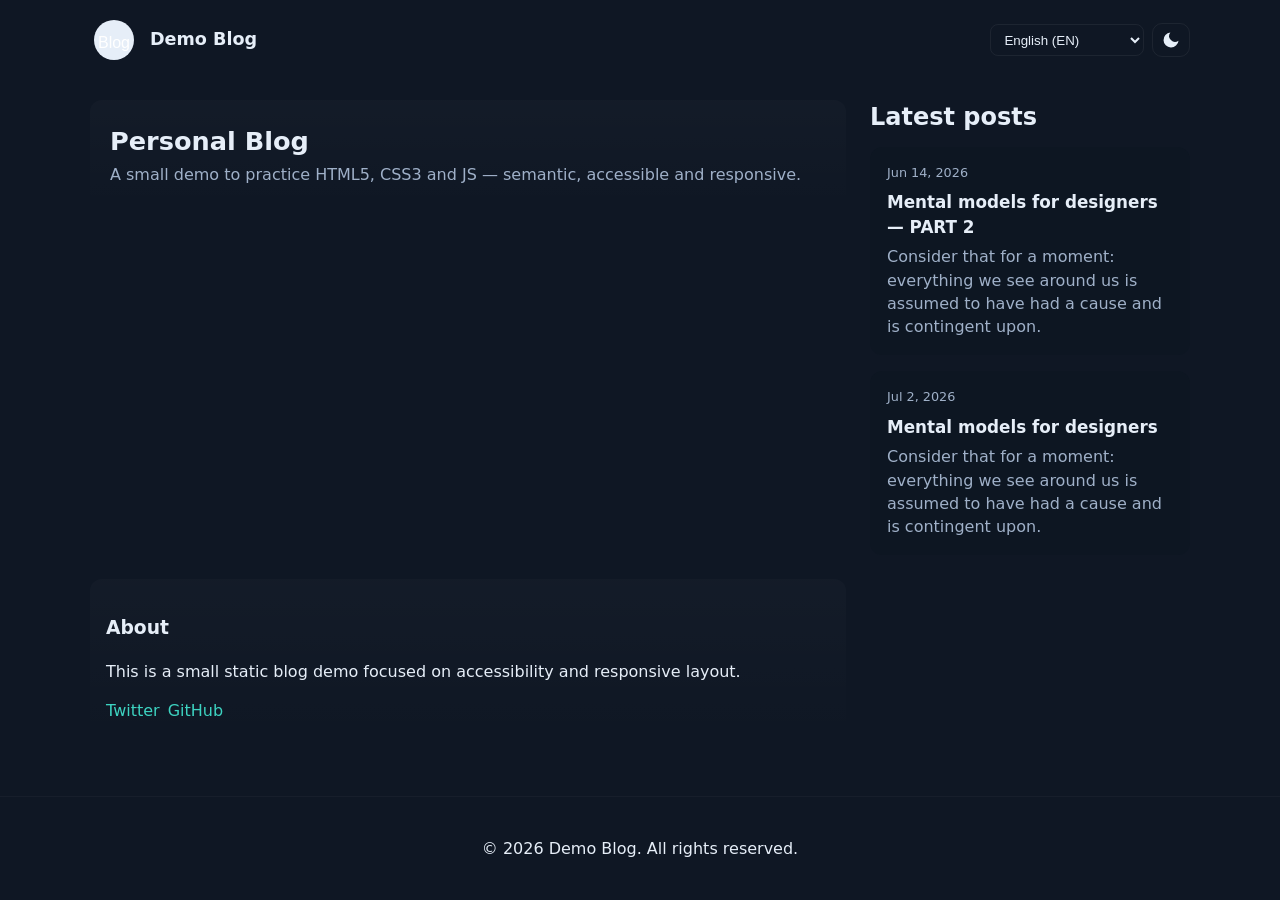
<file: index.html>
<!doctype html>
<html lang="en">
<head>
  <meta charset="utf-8" />
  <meta name="viewport" content="width=device-width,initial-scale=1" />
  <title>Personal Blog — Demo</title>
  <meta name="description" content="A simple accessible responsive personal blog demo using HTML5, CSS3 and JS." />
  <link rel="stylesheet" href="style.css" />
</head>
<body>
  <header class="site-header" role="banner">
    <div class="container header-inner">
      <a class="logo" href="#" aria-label="Home">
        <svg width="48" height="48" viewBox="0 0 24 24" aria-hidden="true" focusable="false">
          <circle cx="12" cy="12" r="10" fill="currentColor" />
          <text x="12" y="16" text-anchor="middle" font-size="8" fill="#fff" font-family="sans-serif">Blog</text>
        </svg>
        <span class="site-title" id="site-title">Demo Blog</span>
      </a>

      <div class="controls" role="toolbar" aria-label="Site controls">
        <div class="control">
          <label for="lang-select" class="visually-hidden">Language</label>
          <select id="lang-select" aria-label="Select language">
            <option value="en">English (EN)</option>
            <option value="pt-BR">Português (PT-BR)</option>
            <option value="es">Español (ES)</option>
          </select>
        </div>

        <button id="theme-toggle" class="theme-toggle" aria-pressed="true" aria-label="Toggle dark mode">
          <!-- Moon icon (dark) and Sun icon (light) toggled via CSS/JS -->
          <svg class="icon-moon" viewBox="0 0 24 24" width="20" height="20" aria-hidden="true" focusable="false">
            <path d="M21 12.79A9 9 0 1111.21 3 7 7 0 0021 12.79z" fill="currentColor"/>
          </svg>
          <svg class="icon-sun" viewBox="0 0 24 24" width="20" height="20" aria-hidden="true" focusable="false">
            <path d="M6.76 4.84l-1.8-1.79L3.17 4.84l1.79 1.79 1.8-1.79zM1 13h3v-2H1v2zm10 9h2v-3h-2v3zM17.24 19.16l1.79 1.79 1.79-1.79-1.79-1.79-1.79 1.79zM20 11v2h3v-2h-3zM12 4a8 8 0 100 16 8 8 0 000-16z" fill="currentColor"/>
          </svg>
        </button>
      </div>
    </div>
  </header>

  <main id="main" class="container" role="main">
    <section class="hero" aria-labelledby="hero-title">
      <h1 id="hero-title">Personal Blog</h1>
      <p id="hero-subtitle">A small demo to practice HTML5, CSS3 and JS — semantic, accessible and responsive.</p>
    </section>

    <section class="posts" aria-labelledby="posts-title">
      <h2 id="posts-title">Latest posts</h2>

      <ul class="post-list" id="post-list">
        <!-- Posts injected by JS for multilanguage demo -->
      </ul>
    </section>

    <aside class="sidebar" role="complementary" aria-labelledby="about-title">
      <h3 id="about-title">About</h3>
      <p id="about-text">This is a small static blog demo focused on accessibility and responsive layout.</p>
      <nav aria-label="Social links">
        <ul class="social-list">
          <li><a href="#" aria-label="Twitter">Twitter</a></li>
          <li><a href="#" aria-label="GitHub">GitHub</a></li>
        </ul>
      </nav>
    </aside>
  </main>

  <footer class="site-footer" role="contentinfo">
    <div class="container footer-inner">
      <p id="footer-text">© <span id="year"></span> Demo Blog. All rights reserved.</p>
    </div>
  </footer>

  <script src="script.js" defer></script>
</body>
</html>
</file>
<file: style.css>
:root{
  --bg: #0f1724;
  --panel: #0b1220;
  --text: #e6eef8;
  --muted: #9fb0c8;
  --accent: #3dd3c1;
  --card: #0d1622;
  --radius: 12px;
  --gap: 1rem;
  --max-width: 1100px;
  --focus: 3px solid rgba(61,211,193,0.18);
  --transition: 200ms ease;
}

/* Light theme overrides */
:root.light{
  --bg: linear-gradient(180deg,#e6f0ff 0%, #f7fbff 100%);
  --panel: #ffffff;
  --text: #0b1b2b;
  --muted: #4b6b8a;
  --accent: #2b6ef6;
  --card: #f3f8ff;
  --card-border: rgba(43,110,246,0.08);
}

*{box-sizing:border-box}
html,body{height:100%}
body{
  margin:0;
  font-family:Inter, system-ui, -apple-system, "Segoe UI", Roboto, "Helvetica Neue", Arial;
  background:var(--bg);
  color:var(--text);
  -webkit-font-smoothing:antialiased;
  -moz-osx-font-smoothing:grayscale;
  line-height:1.45;
  transition:background var(--transition), color var(--transition);
  display:flex;
  flex-direction:column;
  min-height:100vh;
}

/* Utility */
.container{
  width:calc(100% - 2rem);
  max-width:var(--max-width);
  margin:0 auto;
}

/* Visually hidden for accessibility */
.visually-hidden{
  position:absolute!important;
  height:1px;width:1px;
  overflow:hidden;clip:rect(1px,1px,1px,1px);
  white-space:nowrap;border:0;padding:0;margin:-1px;
}

/* Header */
.site-header{
  padding:1rem 0;
  background:transparent;
}
.header-inner{
  display:flex;
  align-items:center;
  justify-content:space-between;
  gap:var(--gap);
}
.logo{
  display:flex;
  align-items:center;
  gap:.75rem;
  color:var(--text);
  text-decoration:none;
}
.site-title{
  font-weight:700;
  font-size:1.1rem;
}

/* Controls */
.controls{display:flex;align-items:center;gap:.5rem}
.control select{
  padding:.4rem .6rem;
  border-radius:8px;
  border:1px solid rgba(255,255,255,0.06);
  background:transparent;
  color:var(--text);
  outline:none;
}
.control select:focus{box-shadow:var(--focus);}

/* Theme toggle */
.theme-toggle{
  display:inline-flex;
  align-items:center;
  justify-content:center;
  gap:.4rem;
  background:transparent;
  border:1px solid rgba(255,255,255,0.06);
  padding:.4rem .5rem;
  border-radius:10px;
  color:var(--text);
  cursor:pointer;
}
.theme-toggle:focus{box-shadow:var(--focus);}

/* Show/hide icons */
.icon-sun{display:none}
:root.light .icon-sun{display:inline}
:root.light .icon-moon{display:none}

/* Main layout */
main.container{
  display:grid;
  grid-template-columns: 1fr 320px;
  gap:1.5rem;
  align-items:start;
  margin-top:1.25rem;
  margin-bottom:2rem;
}

/* Hero */
.hero{
  padding:1.25rem;
  border-radius:var(--radius);
  background:linear-gradient(180deg, rgba(255,255,255,0.02), transparent);
  margin-bottom:1rem;
}
.hero h1{margin:.2rem 0;font-size:1.6rem}
.hero p{margin:0;color:var(--muted)}

/* Posts */
.posts h2{margin:0 0 .75rem 0}
.post-list{
  list-style:none;
  padding:0;
  margin:0;
  display:grid;
  gap:1rem;
}
.post-card{
  display:block;
  background:var(--card);
  border-radius:12px;
  padding:1rem;
  text-decoration:none;
  color:inherit;
  border:1px solid transparent;
  transition:transform var(--transition), box-shadow var(--transition), border-color var(--transition);
}
.post-card:focus,
.post-card:hover{
  transform:translateY(-4px);
  box-shadow:0 8px 24px rgba(2,6,23,0.5);
  border-color:rgba(61,211,193,0.08);
}
.post-meta{font-size:.8rem;color:var(--muted);margin-bottom:.5rem}
.post-title{font-size:1.05rem;margin:0 0 .4rem 0}
.post-excerpt{margin:0;color:var(--muted)}

/* Sidebar */
.sidebar{
  padding:1rem;
  border-radius:var(--radius);
  background:linear-gradient(180deg, rgba(255,255,255,0.02), transparent);
  color:var(--text);
}
.social-list{list-style:none;padding:0;margin:0;display:flex;gap:.5rem}
.social-list a{color:var(--accent);text-decoration:none}

/* Footer */
.site-footer{
  margin-top:auto;
  padding:1rem 0;
  border-top:1px solid rgba(255,255,255,0.03);
}
.footer-inner{display:flex;justify-content:center;align-items:center;padding:.5rem 0}
#year{font-weight:600}

/* Responsive */
@media (max-width:980px){
  main.container{grid-template-columns:1fr; padding-bottom:1rem}
  .sidebar{order:3}
  .hero{order:1}
  .posts{order:2}
}

/* Accessibility: focus visible */
:focus{outline:none}
a:focus, button:focus, select:focus, .post-card:focus{box-shadow:var(--focus);}

/* Small tweaks for light theme */
:root.light body, :root.light{
  color:var(--text);
}
</file>
<file: docs/src/style.css>
:root{
  --bg: #0f1724;
  --panel: #0b1220;
  --text: #e6eef8;
  --muted: #9fb0c8;
  --accent: #3dd3c1;
  --card: #0d1622;
  --radius: 12px;
  --gap: 1rem;
  --max-width: 1100px;
  --focus: 3px solid rgba(61,211,193,0.18);
  --transition: 200ms ease;
}

/* Light theme overrides */
:root.light{
  --bg: linear-gradient(180deg,#e6f0ff 0%, #f7fbff 100%);
  --panel: #ffffff;
  --text: #0b1b2b;
  --muted: #4b6b8a;
  --accent: #2b6ef6;
  --card: #f3f8ff;
  --card-border: rgba(43,110,246,0.08);
}

*{box-sizing:border-box}
html,body{height:100%}
body{
  margin:0;
  font-family:Inter, system-ui, -apple-system, "Segoe UI", Roboto, "Helvetica Neue", Arial;
  background:var(--bg);
  color:var(--text);
  -webkit-font-smoothing:antialiased;
  -moz-osx-font-smoothing:grayscale;
  line-height:1.45;
  transition:background var(--transition), color var(--transition);
  display:flex;
  flex-direction:column;
  min-height:100vh;
}

/* Utility */
.container{
  width:calc(100% - 2rem);
  max-width:var(--max-width);
  margin:0 auto;
}

/* Visually hidden for accessibility */
.visually-hidden{
  position:absolute!important;
  height:1px;width:1px;
  overflow:hidden;clip:rect(1px,1px,1px,1px);
  white-space:nowrap;border:0;padding:0;margin:-1px;
}

/* Header */
.site-header{
  padding:1rem 0;
  background:transparent;
}
.header-inner{
  display:flex;
  align-items:center;
  justify-content:space-between;
  gap:var(--gap);
}
.logo{
  display:flex;
  align-items:center;
  gap:.75rem;
  color:var(--text);
  text-decoration:none;
}
.site-title{
  font-weight:700;
  font-size:1.1rem;
}

/* Controls */
.controls{display:flex;align-items:center;gap:.5rem}
.control select{
  padding:.4rem .6rem;
  border-radius:8px;
  border:1px solid rgba(255,255,255,0.06);
  background:transparent;
  color:var(--text);
  outline:none;
}
.control select:focus{box-shadow:var(--focus);}

/* Theme toggle */
.theme-toggle{
  display:inline-flex;
  align-items:center;
  justify-content:center;
  gap:.4rem;
  background:transparent;
  border:1px solid rgba(255,255,255,0.06);
  padding:.4rem .5rem;
  border-radius:10px;
  color:var(--text);
  cursor:pointer;
}
.theme-toggle:focus{box-shadow:var(--focus);}

/* Show/hide icons */
.icon-sun{display:none}
:root.light .icon-sun{display:inline}
:root.light .icon-moon{display:none}

/* Main layout */
main.container{
  display:grid;
  grid-template-columns: 1fr 320px;
  gap:1.5rem;
  align-items:start;
  margin-top:1.25rem;
  margin-bottom:2rem;
}

/* Hero */
.hero{
  padding:1.25rem;
  border-radius:var(--radius);
  background:linear-gradient(180deg, rgba(255,255,255,0.02), transparent);
  margin-bottom:1rem;
}
.hero h1{margin:.2rem 0;font-size:1.6rem}
.hero p{margin:0;color:var(--muted)}

/* Posts */
.posts h2{margin:0 0 .75rem 0}
.post-list{
  list-style:none;
  padding:0;
  margin:0;
  display:grid;
  gap:1rem;
}
.post-card{
  display:block;
  background:var(--card);
  border-radius:12px;
  padding:1rem;
  text-decoration:none;
  color:inherit;
  border:1px solid transparent;
  transition:transform var(--transition), box-shadow var(--transition), border-color var(--transition);
}
.post-card:focus,
.post-card:hover{
  transform:translateY(-4px);
  box-shadow:0 8px 24px rgba(2,6,23,0.5);
  border-color:rgba(61,211,193,0.08);
}
.post-meta{font-size:.8rem;color:var(--muted);margin-bottom:.5rem}
.post-title{font-size:1.05rem;margin:0 0 .4rem 0}
.post-excerpt{margin:0;color:var(--muted)}

/* Sidebar */
.sidebar{
  padding:1rem;
  border-radius:var(--radius);
  background:linear-gradient(180deg, rgba(255,255,255,0.02), transparent);
  color:var(--text);
}
.social-list{list-style:none;padding:0;margin:0;display:flex;gap:.5rem}
.social-list a{color:var(--accent);text-decoration:none}

/* Footer */
.site-footer{
  margin-top:auto;
  padding:1rem 0;
  border-top:1px solid rgba(255,255,255,0.03);
}
.footer-inner{display:flex;justify-content:center;align-items:center;padding:.5rem 0}
#year{font-weight:600}

/* Responsive */
@media (max-width:980px){
  main.container{grid-template-columns:1fr; padding-bottom:1rem}
  .sidebar{order:3}
  .hero{order:1}
  .posts{order:2}
}

/* Accessibility: focus visible */
:focus{outline:none}
a:focus, button:focus, select:focus, .post-card:focus{box-shadow:var(--focus);}

/* Small tweaks for light theme */
:root.light body, :root.light{
  color:var(--text);
}
</file>
